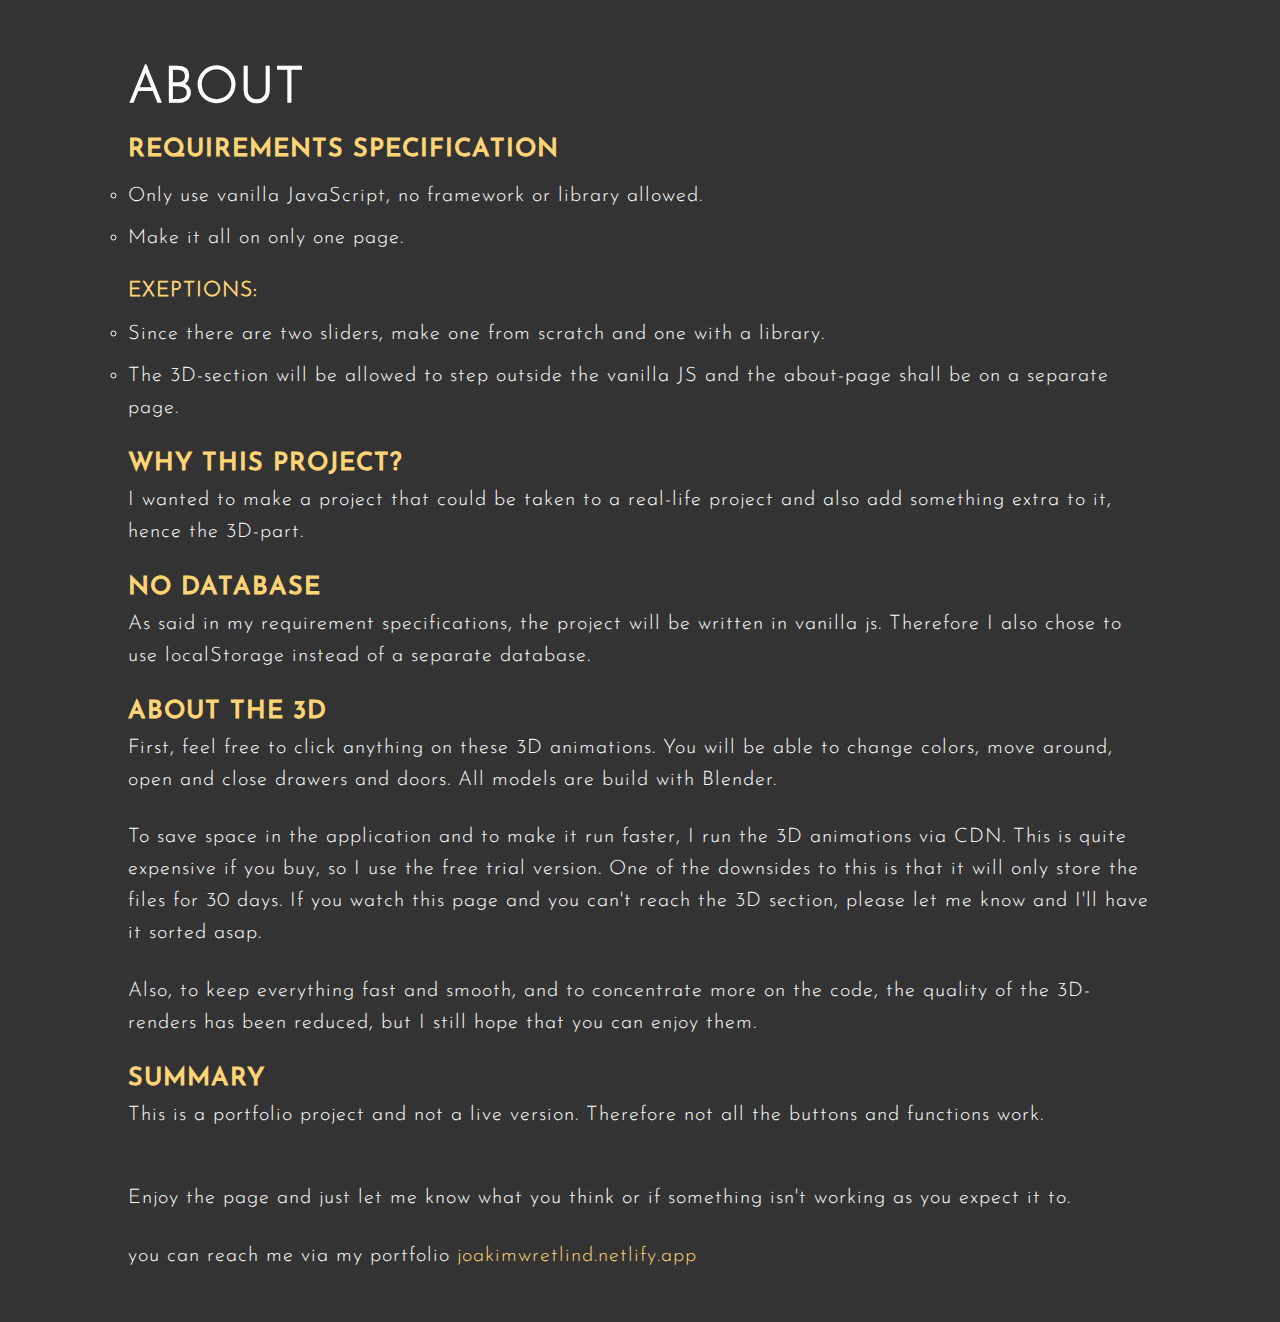
<file: about.html>
<!DOCTYPE html>
<html lang="en">
<head>
    <meta charset="UTF-8">
    <meta name="viewport" content="width=device-width, initial-scale=1.0">
    <meta name="description"
        content="Author: Joakim Wretlind, use: Personal portfolio content, content: An e-commerce web-page with some 3D content. Further information can be found in the about-section on the webpage.">
    <link rel="stylesheet" href="/css/main.css">
    <title>About</title>
</head>
<body>
    <div id="about">
        <h1>about</h1>
        <h2 class="about-header">requirements specification</h2>       
        <ul class="rs">
            <li>Only use vanilla JavaScript, no framework or library allowed.</li>
            <li>Make it all on only one page.</li>
            <h3 class="rs-h3">EXEPTIONS:</h3>
            <li>Since there are two sliders, make one from scratch and one with a library.</li>
            <li>The 3D-section will be allowed to step outside the vanilla JS and the about-page shall be on a separate page.</li>
        </ul>

        <h2 class="about-header">Why this project?</h2>
        <p class="about-p">I wanted to make a project that could be taken to a real-life project and also add something extra to it, hence the
        3D-part.</p>

        <h2 class="about-header">No Database</h2>
        <p class="about-p">As said in my requirement specifications, the project will be written in vanilla js. Therefore I also chose to use
        localStorage instead of a separate database.</p>

        <h2 class="about-header">About the 3D</h2>
        <p class="about-p">First, feel free to click anything on these 3D animations. You will be able to change colors, move around, open and
        close drawers and doors. All models are build with Blender.</p>
        <br>
        <p class="about-p">To save space in the application and to make it run faster, I run the 3D animations via CDN. This is quite
        expensive if you buy, so I use the free trial version. One of the downsides to this is that it will only store the files
        for 30 days. If you watch this page and you can't reach the 3D section, please let me know and I'll have it sorted asap.</p>
        <br>
        <p class="about-p">Also, to keep everything fast and smooth, and to concentrate more on the code, the quality of the 3D-renders has been
        reduced, but I still hope that you can enjoy them.</p>

        <h2 class="about-header">Summary</h2>
        <p class="about-p">This is a portfolio project and not a live version. Therefore not all the buttons and functions work.</p>
        <br>
        <br>
        <p class="about-p">Enjoy the page and just let me know what you think or if something isn't working as you expect it to.</p>
        <br>
        <p class="about-p">you can reach me via my portfolio <a class="about-a" href="https://joakimwretlind.netlify.app/">joakimwretlind.netlify.app</a></p>
    </div>
</body>
</html>
</file>
<file: css/main.css>
@font-face {
  font-family: "leroy";
  src: url(/font/FontleroyBrownNF.woff);
}

@font-face {
  font-family: "josefin-l";
  src: url(/font/JosefinSans-Light.woff);
}

@font-face {
  font-family: "josefin-m";
  src: url(/font/JosefinSans-Medium.woff);
}

@font-face {
  font-family: "josefin-r";
  src: url(/font/JosefinSans-Regular.woff);
}

@font-face {
  font-family: "josefin-sb";
  src: url(/font/JosefinSans-SemiBold.woff);
}

@font-face {
  font-family: "playfair-r";
  src: url(/font/PlayfairDisplay-Regular.woff);
}

@font-face {
  font-family: "voga";
  src: url(/font/Voga-Medium.woff);
}

*,
*::before,
*::after {
  margin: 0;
  padding: 0;
  -webkit-box-sizing: inherit;
          box-sizing: inherit;
}

html {
  font-size: 62.5%;
  scroll-behavior: smooth;
}

body {
  -webkit-box-sizing: border-box;
          box-sizing: border-box;
  font-family: "josefin-m";
  background: #333;
  scroll-behavior: smooth;
}

a,
p {
  line-height: 1.6;
  text-decoration: none;
  font-size: 1.3rem;
  color: #333;
}

ul,
li {
  list-style: none;
}

.h2-header {
  padding-top: 8rem;
  padding-bottom: 5rem;
  text-transform: uppercase;
  letter-spacing: 0.2rem;
  font-family: "josefin-m";
  text-align: center;
  font-size: clamp(1.3rem, 4.2vw, 2.5rem);
}

.button-model {
  padding: 1rem 3rem;
  text-transform: uppercase;
  letter-spacing: 0.1rem;
  font-size: 1rem;
  background: #f09d51;
  color: #000;
  border: 1px solid #f09d51;
  outline: none;
  -webkit-transition: all 0.3s linear;
  transition: all 0.3s linear;
  cursor: pointer;
}

.button-model:hover {
  background: transparent;
  color: #f09d51;
}

.threed-container {
  height: 100vh;
  width: 100%;
  display: -webkit-box;
  display: -ms-flexbox;
  display: flex;
  -webkit-box-pack: center;
      -ms-flex-pack: center;
          justify-content: center;
  -webkit-box-align: center;
      -ms-flex-align: center;
          align-items: center;
}

.threed-container iframe {
  width: 100%;
  height: 100%;
}

.grid-container {
  display: -ms-grid;
  display: grid;
  -ms-grid-rows: 70vh (min-content)[4];
      grid-template-rows: 70vh repeat(4, -webkit-min-content);
      grid-template-rows: 70vh repeat(4, min-content);
  -ms-grid-columns: [full-start] 1fr [center-start] ([col-start] minmax(0, 1fr) [col-end])[8] [center-end] minmax(0, 1fr) [full-end];
      grid-template-columns: [full-start] 1fr [center-start] repeat(8, [col-start] minmax(0, 1fr) [col-end]) [center-end] minmax(0, 1fr) [full-end];
}

@media only screen and (min-width: 700px) {
  .grid-container {
    -ms-grid-rows: 85vh (min-content)[4];
        grid-template-rows: 85vh repeat(4, -webkit-min-content);
        grid-template-rows: 85vh repeat(4, min-content);
  }
}

@media only screen and (min-width: 1200px) {
  .grid-container {
    -ms-grid-rows: 100vh (min-content)[4];
        grid-template-rows: 100vh repeat(4, -webkit-min-content);
        grid-template-rows: 100vh repeat(4, min-content);
  }
}

#about {
  background: #333;
  padding: 3rem;
  line-height: 1.6;
  color: #fff;
  font-size: 1.6rem;
  letter-spacing: 0.1rem;
  font-family: "josefin-l";
}

@media only screen and (min-width: 500px) {
  #about {
    padding: 5rem 10% 5rem 10%;
  }
}

#about li {
  list-style-type: circle;
}

.about-header {
  text-transform: uppercase;
  font-family: "josefin-m";
  font-size: clamp(1.5rem, 4.2vw, 2.5rem);
  color: #ffd477;
  margin-top: 2rem;
}

.about-a {
  color: #ffd477;
}

.about-p {
  color: #fff;
}

.about-a,
.about-p,
li {
  font-size: clamp(1.3rem, 3vw, 2rem);
}

h1 {
  font-size: 5rem;
  text-transform: uppercase;
  margin-bottom: -2rem;
}

.rs {
  margin-bottom: 2rem;
}

.rs li {
  margin-top: 1rem;
}

.rs-h3 {
  margin-top: 2rem;
  font-size: clamp(1.2rem, 3.8vw, 2.1rem);
  color: #ffd477;
}

.modal-container {
  position: fixed;
  z-index: 1;
  top: -7rem;
  height: 100%;
  width: 100%;
  overflow: auto;
  min-height: calc(100vh + 7rem);
  display: -webkit-box;
  display: -ms-flexbox;
  display: flex;
  -webkit-box-pack: center;
      -ms-flex-pack: center;
          justify-content: center;
  -webkit-box-align: center;
      -ms-flex-align: center;
          align-items: center;
  background: rgba(0, 0, 0, 0.7);
  display: none;
  z-index: 1000;
}

.modal-content {
  position: relative;
  height: 100%;
  width: 100%;
  max-height: 70rem;
  max-width: 40rem;
  margin: 1rem auto;
}

@media screen and (min-height: 740px) {
  .modal-content {
    margin: 8% auto 0;
  }
}

.account-container {
  position: relative;
  width: 100%;
  height: 100%;
  -webkit-perspective: 2000px;
          perspective: 2000px;
}

@media screen and (min-height: 700px) {
  .account-container {
    padding-top: 7rem;
  }
}

@media screen and (min-height: 800px) {
  .account-container {
    margin-top: 20rem;
  }
}

.flip-card {
  position: absolute;
  top: 0;
  width: 100%;
  height: 100%;
  -webkit-transition: -webkit-transform 0.75s;
  transition: -webkit-transform 0.75s;
  transition: transform 0.75s;
  transition: transform 0.75s, -webkit-transform 0.75s;
  -webkit-transform-style: preserve-3d;
          transform-style: preserve-3d;
}

.is-flipped {
  -webkit-transform: rotateY(180deg);
          transform: rotateY(180deg);
}

.sign-in,
.sign-up {
  width: 100%;
  height: 100%;
  position: absolute;
  top: 0;
  left: 0;
  overflow: hidden;
  -webkit-backface-visibility: hidden;
          backface-visibility: hidden;
  display: -webkit-box;
  display: -ms-flexbox;
  display: flex;
  -webkit-box-pack: center;
      -ms-flex-pack: center;
          justify-content: center;
  -webkit-box-align: center;
      -ms-flex-align: center;
          align-items: center;
  padding: 2rem;
}

.sign-in {
  -webkit-transform: rotateY(0deg);
          transform: rotateY(0deg);
  z-index: 2;
}

.sign-up {
  -webkit-transform: rotateY(180deg);
          transform: rotateY(180deg);
  z-index: 1;
}

.img-bg {
  position: absolute;
  top: 0;
  left: 0;
  width: 100%;
  height: 100%;
  background: rgba(0, 0, 0, 0.55);
}

.account-img {
  height: 100%;
  width: 100%;
  -o-object-fit: cover;
     object-fit: cover;
}

.account-figure {
  z-index: -1;
  background: rgba(0, 0, 0, 0.7);
}

.account-figure,
.img-bg {
  position: absolute;
  top: 0;
  left: 0;
  width: 100%;
  height: 100%;
  -webkit-filter: blur(0.8rem);
          filter: blur(0.8rem);
}

.account-form {
  margin-top: 10rem;
  height: 100%;
  width: 100%;
  background: rgba(0, 0, 0, 0.5);
  display: -webkit-box;
  display: -ms-flexbox;
  display: flex;
  -webkit-box-orient: vertical;
  -webkit-box-direction: normal;
      -ms-flex-direction: column;
          flex-direction: column;
  -webkit-box-pack: center;
      -ms-flex-pack: center;
          justify-content: center;
}

@media screen and (min-width: 400px) {
  .account-form {
    margin-top: 0;
    border: 0.3rem solid #fff;
  }
}

.close-account {
  position: absolute;
  top: 10rem;
  left: 4rem;
  color: #fff;
  font-size: 2rem;
  padding: 0.2rem;
  background: #f09d51;
  border-radius: 50%;
  border: 0.1rem solid #fff;
  cursor: pointer;
}

@media screen and (min-width: 400px) {
  .close-account {
    top: 4rem;
  }
}

.account-h1,
.signup-h1 {
  margin-top: 7rem;
  font-size: 2.5rem;
  text-transform: uppercase;
  letter-spacing: 0.1rem;
  text-align: center;
  color: #fff;
}

.signup-h1 {
  margin-bottom: 2rem;
}

.social-container {
  margin: 2rem auto;
  width: 100%;
  display: -webkit-box;
  display: -ms-flexbox;
  display: flex;
  -ms-flex-pack: distribute;
      justify-content: space-around;
  -webkit-box-align: center;
      -ms-flex-align: center;
          align-items: center;
}

@media screen and (min-width: 400px) {
  .social-container {
    width: 80%;
  }
}

.social-container .account-social {
  border: 1px solid #fff;
  border-radius: 50%;
  display: -webkit-inline-box;
  display: -ms-inline-flexbox;
  display: inline-flex;
  -webkit-box-pack: center;
      -ms-flex-pack: center;
          justify-content: center;
  -webkit-box-align: center;
      -ms-flex-align: center;
          align-items: center;
  font-size: 1.6rem;
  margin: 0 0.5rem;
  height: 4rem;
  width: 4rem;
  color: #fff;
}

.social-container .account-social:hover {
  border: 1px solid #f09d51;
  color: #f09d51;
}

.account-span,
.forgot-account {
  text-transform: capitalize;
  font-size: 1.4rem;
  letter-spacing: 0.1rem;
}

.account-span {
  color: #fff;
  margin: 0 auto 1rem;
}

.forgot-account {
  margin: 2rem auto 1rem;
  color: #f09d51;
}

.account-input {
  background-color: #eee;
  border: none;
  outline: none;
  margin: 0.8rem auto;
  padding: 1.2rem 1.5rem;
  width: 100%;
  text-transform: capitalize;
  letter-spacing: 0.1rem;
}

@media screen and (min-width: 400px) {
  .account-input {
    width: 80%;
  }
}

.account-button,
.close-welcome {
  margin: 0.8rem auto;
  padding: 0.9rem 1.4rem;
  width: 60%;
  text-transform: uppercase;
  letter-spacing: 0.1rem;
  border: none;
  outline: none;
  border-radius: 0.3rem;
  cursor: pointer;
}

.sign-in-button-in,
.sign-up-button-up,
.close-welcome {
  background: #f09d51;
}

.sign-in-button-in:hover,
.sign-up-button-up:hover,
.sign-up-button-in:hover,
.sign-in-button-up:hover,
.close-welcome:hover {
  background: #fff;
  color: #f09d51;
}

.sign-up-button-in,
.sign-in-button-up {
  background: #333;
  color: #fff;
  border: 0.1rem solid #fff;
}

.account-p,
.account-a,
.welcome-p {
  width: 80%;
  margin: 2rem auto 1rem;
  font-size: 1.4rem;
  letter-spacing: 0.1rem;
  text-align: center;
  line-height: 1.6;
}

.account-p,
.welcome-p {
  color: #fff;
}

.account-a {
  color: #f09d51;
}

.error {
  max-width: 80%;
  text-align: center;
  font-size: 1.2rem;
  letter-spacing: 0.1rem;
  font-family: "josefin-r";
  text-transform: uppercase;
  margin: 0.5rem auto;
  line-height: 1;
  color: #f00;
}

#welcome {
  display: none;
}

.welcome {
  display: none;
}

.welcome.enter {
  position: absolute;
  padding: 3rem;
  top: 0;
  height: 100%;
  width: 100%;
  display: -webkit-box;
  display: -ms-flexbox;
  display: flex;
  -webkit-box-pack: center;
      -ms-flex-pack: center;
          justify-content: center;
  -webkit-box-align: center;
      -ms-flex-align: center;
          align-items: center;
}

.hidden-welcome {
  border: 3px solid white;
  height: 100%;
  width: 100%;
  display: -webkit-box;
  display: -ms-flexbox;
  display: flex;
  -webkit-box-orient: vertical;
  -webkit-box-direction: normal;
      -ms-flex-direction: column;
          flex-direction: column;
  -webkit-box-pack: center;
      -ms-flex-pack: center;
          justify-content: center;
  -webkit-box-align: center;
      -ms-flex-align: center;
          align-items: center;
}

.welcome-h1 {
  text-transform: uppercase;
  color: #fff;
  letter-spacing: 0.1rem;
  text-align: center;
}

.cart-items {
  top: 1.6rem;
  left: 96%;
  background: #f09d51;
  border-radius: 0.1rem;
}

@media only screen and (min-width: 400px) {
  .cart-items {
    left: 98%;
  }
}

@media only screen and (min-width: 700px) {
  .cart-items {
    left: 95%;
  }
}

.cart-overlay {
  position: fixed;
  top: 0;
  right: 0;
  width: 100%;
  height: 100%;
  -webkit-transition: all 0.3s linear;
  transition: all 0.3s linear;
  background: rgba(94, 45, 0, 0.6);
  z-index: 3;
  margin-right: 100%;
}

.cart-overlay.open {
  margin: 0;
}

.cart {
  position: fixed;
  background: #ececec;
  top: 0;
  right: 0;
  width: 100%;
  height: 100%;
  padding: 1.5rem;
  overflow: scroll;
  z-index: 3;
  -webkit-transition: all 0.3s linear;
  transition: all 0.3s linear;
  -webkit-transform: translateX(100%);
          transform: translateX(100%);
}

@media only screen and (min-width: 700px) {
  .cart {
    width: 30vw;
    min-width: 45rem;
  }
}

.cart.open {
  -webkit-transform: translateX(0);
          transform: translateX(0);
}

.close-cart {
  position: absolute;
  margin-top: 7rem;
  font-size: 2rem;
  background: #f09d51;
  display: -webkit-box;
  display: -ms-flexbox;
  display: flex;
  -webkit-box-pack: center;
      -ms-flex-pack: center;
          justify-content: center;
  -webkit-box-align: center;
      -ms-flex-align: center;
          align-items: center;
  border-radius: 0.1rem;
  cursor: pointer;
}

@media only screen and (min-width: 1000px) {
  .close-cart {
    top: 8rem;
  }
}

.cart-h2 {
  text-transform: capitalize;
  text-align: center;
  font-size: 1.8rem;
  letter-spacing: 0.1rem;
  margin: 7rem 0 3rem;
}

@media only screen and (min-width: 1000px) {
  .cart-h2 {
    margin-top: 14rem;
  }
}

/** Cart-Item **/
.cart-item {
  display: -ms-grid;
  display: grid;
  -webkit-box-align: center;
      -ms-flex-align: center;
          align-items: center;
  -ms-grid-columns: auto 1fr auto;
      grid-template-columns: auto 1fr auto;
  grid-column-gap: 1.5rem;
  margin: 1.5rem 0;
}

.cart-item img {
  width: 10rem;
  height: 10rem;
}

@media only screen and (min-width: 600px) {
  .cart-item img {
    width: 15rem;
    height: 15rem;
  }
}

.cart-item h4 {
  font-size: 1.4rem;
  text-transform: capitalize;
  letter-spacing: 0.1rem;
}

@media only screen and (min-width: 600px) {
  .cart-item h4 {
    font-size: 1.6rem;
  }
}

.cart-item h5 {
  font-size: 1.2rem;
  margin: 0.5rem 0;
  letter-spacing: 0.1rem;
}

@media only screen and (min-width: 600px) {
  .cart-item h5 {
    font-size: 1.4rem;
  }
}

.item-amount {
  text-align: center;
}

p {
  font-size: 1.6rem;
}

.remove-item {
  font-size: 1.6rem;
  color: #f09d51;
  cursor: pointer;
}

@media only screen and (min-width: 600px) {
  .remove-item {
    font-size: 1.8rem;
  }
}

.fa-chevron-up,
.fa-chevron-down {
  font-size: 1.6rem;
  color: #f09d51;
  cursor: pointer;
}

@media only screen and (min-width: 600px) {
  .fa-chevron-up,
  .fa-chevron-down {
    font-size: 1.8rem;
  }
}

.cart-footer {
  margin-top: 2rem;
  letter-spacing: 0.1rem;
  text-align: center;
  display: -webkit-box;
  display: -ms-flexbox;
  display: flex;
  -webkit-box-orient: vertical;
  -webkit-box-direction: normal;
      -ms-flex-direction: column;
          flex-direction: column;
  -webkit-box-pack: center;
      -ms-flex-pack: center;
          justify-content: center;
  -webkit-box-align: center;
      -ms-flex-align: center;
          align-items: center;
}

.cart-footer h3 {
  font-size: 1.4rem;
  text-transform: capitalize;
  margin-bottom: 1rem;
}

@media only screen and (min-width: 600px) {
  .cart-footer h3 {
    font-size: 1.6rem;
  }
}

.clear-cart {
  background: #333;
  color: #fff;
}

.register {
  margin-top: 2rem;
  max-width: 14rem;
}

#categories {
  grid-column: full-start/ full-end;
  background: #fff;
  width: 100%;
  display: -webkit-box;
  display: -ms-flexbox;
  display: flex;
  -webkit-box-orient: vertical;
  -webkit-box-direction: normal;
      -ms-flex-direction: column;
          flex-direction: column;
  -webkit-box-align: center;
      -ms-flex-align: center;
          align-items: center;
  margin: 0 auto;
  padding-bottom: 7rem;
}

@media only screen and (min-width: 1200px) {
  #categories {
    padding-bottom: 10rem;
  }
}

.ul-categories {
  max-width: 100%;
  display: -webkit-box;
  display: -ms-flexbox;
  display: flex;
  -webkit-box-pack: center;
      -ms-flex-pack: center;
          justify-content: center;
  -ms-flex-wrap: wrap;
      flex-wrap: wrap;
}

.ul-categories .category-button {
  margin: 0 2rem 5rem;
}

.ul-categories .category-button .category-a {
  text-transform: uppercase;
  letter-spacing: 0.1rem;
  background: #fcf0df;
  padding: 1.2rem 2rem;
  border-radius: 2rem;
  color: #000;
  cursor: pointer;
  white-space: nowrap;
  -webkit-box-shadow: 0 0.1rem 0.2rem rgba(0, 0, 0, 0.3);
          box-shadow: 0 0.1rem 0.2rem rgba(0, 0, 0, 0.3);
}

.ul-categories .category-button .category-a:hover {
  background: #f09d51;
  color: #fff;
  -webkit-transition: all 0.3s linear;
  transition: all 0.3s linear;
  -webkit-box-shadow: none;
          box-shadow: none;
}

.category-item *,
.category-item *:before,
.category-item *:after {
  -webkit-transition: all 0.5s linear;
  transition: all 0.5s linear;
}

.cat-group {
  width: 100%;
  margin: 0 auto;
  display: -ms-grid;
  display: grid;
  -ms-grid-columns: (minmax(20rem, 1fr))[auto-fit];
      grid-template-columns: repeat(auto-fit, minmax(20rem, 1fr));
  grid-gap: 2rem;
}

@media only screen and (min-width: 1200px) {
  .cat-group {
    width: 70%;
    display: -ms-grid;
    display: grid;
    -ms-grid-columns: (minmax(34rem, 1fr))[auto-fit];
        grid-template-columns: repeat(auto-fit, minmax(34rem, 1fr));
    grid-gap: 4rem;
    margin-bottom: 2rem;
  }
}

.category-item-group {
  width: 100%;
  position: relative;
  display: -webkit-box;
  display: -ms-flexbox;
  display: flex;
  -webkit-box-pack: center;
      -ms-flex-pack: center;
          justify-content: center;
}

.category-item {
  position: relative;
  overflow: hidden;
  width: 100%;
  margin: 0 auto 2rem;
  color: #ffffff;
  text-align: center;
  font-size: 16px;
  background-color: #000000;
}

.category-item img {
  height: 65vw;
  min-height: 25rem;
  max-width: 100%;
  max-height: 110rem;
  -o-object-fit: cover;
     object-fit: cover;
  -webkit-backface-visibility: hidden;
          backface-visibility: hidden;
  vertical-align: top;
  opacity: 0.8;
  cursor: pointer;
}

.category-item .title {
  position: absolute;
  top: 70%;
  left: 25px;
  padding: 5px 10px 10px;
  font-family: "josefin-r";
}

.category-item .title:before,
.category-item .title:after {
  height: 2.5px;
  width: 650%;
  position: absolute;
  content: "";
  background-color: #fff;
}

.category-item .title:before {
  top: 0;
  left: 1rem;
  -webkit-transform: translateX(100%);
          transform: translateX(100%);
}

.category-item .title:after {
  bottom: 0;
  right: 1rem;
  -webkit-transform: translateX(-100%);
          transform: translateX(-100%);
}

.category-item .title div:before,
.category-item .title div:after {
  width: 2.5px;
  height: 1300%;
  position: absolute;
  content: "";
  background-color: #fff;
}

.category-item .title div:before {
  top: 1rem;
  right: 0;
  -webkit-transform: translateY(100%);
          transform: translateY(100%);
}

.category-item .title div:after {
  bottom: 1rem;
  left: 0;
  -webkit-transform: translateY(-100%);
          transform: translateY(-100%);
}

/* HOVER */
.category-item:hover img {
  zoom: 1;
  filter: alpha(opacity=35);
  opacity: 0.35;
}

figure.category-item:hover .title:before,
figure.category-item:hover .title:after,
figure.category-item:hover .title div:before,
figure.category-item:hover .title div:after {
  -webkit-transform: translate(0, 0);
          transform: translate(0, 0);
}

/* HEADERS */
.category-item h2,
.category-item h4 {
  margin: 0;
  text-transform: uppercase;
  cursor: pointer;
}

.category-item h2 {
  font-weight: 400;
}

.category-item h4 {
  display: block;
  font-weight: 700;
  background-color: #ffffff;
  padding: 0.5rem 1rem;
  color: #000000;
}

/* FIGCAPTION */
.category-item figcaption {
  position: absolute;
  bottom: 31%;
  left: 2.8rem;
  text-align: left;
  opacity: 0;
  padding: 0.5rem 6rem 0.5rem 1rem;
  font-size: 0.8em;
  font-weight: 500;
  letter-spacing: 0.15rem;
}

.category-item figcaption p {
  margin: 0;
  color: #fff;
}

.category-item figcaption a {
  position: absolute;
  top: 0;
  bottom: 0;
  left: 0;
  right: 0;
}

.category-item:hover .title:before,
.category-item:hover .title:after {
  -webkit-transition-delay: 0.15s;
          transition-delay: 0.15s;
}

.category-item:hover figcaption {
  opacity: 1;
  -webkit-transition-delay: 0.2s;
          transition-delay: 0.2s;
}

.row2 {
  margin-top: 2rem;
}

.row2 img {
  height: 45vw;
  max-height: 90rem;
  width: 100%;
  -o-object-fit: cover;
     object-fit: cover;
}

#contact {
  grid-column: full-start/ full-end;
  background: #ececec;
  display: -ms-grid;
  display: grid;
  -ms-grid-columns: (minmax(15rem, 100%))[auto-fit];
      grid-template-columns: repeat(auto-fit, minmax(15rem, 100%));
}

@media only screen and (min-width: 600px) {
  #contact {
    width: 100%;
    display: -webkit-box;
    display: -ms-flexbox;
    display: flex;
    -webkit-box-pack: center;
        -ms-flex-pack: center;
            justify-content: center;
  }
}

.contact {
  margin: 2rem auto;
  width: calc(100% - 6rem);
}

@media only screen and (min-width: 670px) {
  .contact {
    display: -webkit-box;
    display: -ms-flexbox;
    display: flex;
    -webkit-box-pack: justify;
        -ms-flex-pack: justify;
            justify-content: space-between;
  }
}

@media only screen and (min-width: 1200px) {
  .contact {
    margin: 4rem auto;
    width: 70%;
  }
}

@media only screen and (min-width: 1400px) {
  .contact {
    width: 50%;
  }
}

@media only screen and (min-width: 2000px) {
  .contact {
    margin: 6rem auto;
    width: 30%;
  }
}

.contact-left {
  max-width: 40rem;
  margin: 0 auto;
}

@media only screen and (min-width: 670px) {
  .contact-left {
    max-width: 40rem;
    margin-left: 0;
  }
}

.contact-left .contact-list {
  display: -ms-grid;
  display: grid;
  -ms-grid-columns: (minmax(18rem, 1fr))[auto-fit];
      grid-template-columns: repeat(auto-fit, minmax(18rem, 1fr));
  white-space: nowrap;
  text-align: center;
  max-width: 40rem;
}

@media only screen and (min-width: 700px) {
  .contact-left .contact-list {
    max-width: 40rem;
  }
}

.contact-left .contact-list .contact-a {
  text-transform: uppercase;
  font-size: 1.2rem;
  letter-spacing: 0.1rem;
  width: 50%;
  cursor: pointer;
}

@media only screen and (min-width: 600px) {
  .contact-left .contact-list .contact-a {
    font-size: 1.4rem;
    display: -ms-grid;
    display: grid;
    -ms-grid-columns: (1fr)[2];
        grid-template-columns: repeat(2, 1fr);
    grid-column-gap: 3em;
    white-space: nowrap;
    text-align: left;
  }
}

.contact-left .contact-list .contact-a:hover {
  color: #df0000;
}

.contact-left .contact-mail {
  padding-top: 1.5rem;
  max-width: 40rem;
}

@media only screen and (min-width: 670px) {
  .contact-left .contact-mail {
    max-width: 35rem;
  }
}

.contact-left .contact-mail .contact-p {
  text-transform: uppercase;
  font-size: 1.1rem;
}

.contact-left .contact-mail .contact-form {
  display: -webkit-box;
  display: -ms-flexbox;
  display: flex;
  margin: 0.3rem 0 0;
}

.contact-left .contact-mail .contact-form__input {
  width: 14rem;
  -webkit-box-flex: 1;
      -ms-flex-positive: 1;
          flex-grow: 1;
  border: 0;
  outline: none;
  border-bottom: 0.1rem solid #969696;
  padding: 0.5rem 0.8rem;
}

.contact-left .contact-mail .contact-form ::-webkit-input-placeholder {
  color: #c0c0c0;
  letter-spacing: 0.1rem;
  font-size: 1.3rem;
  font-family: "josefin-l";
  text-transform: capitalize;
}

.contact-left .contact-mail .contact-form :-ms-input-placeholder {
  color: #c0c0c0;
  letter-spacing: 0.1rem;
  font-size: 1.3rem;
  font-family: "josefin-l";
  text-transform: capitalize;
}

.contact-left .contact-mail .contact-form ::-ms-input-placeholder {
  color: #c0c0c0;
  letter-spacing: 0.1rem;
  font-size: 1.3rem;
  font-family: "josefin-l";
  text-transform: capitalize;
}

.contact-left .contact-mail .contact-form ::placeholder {
  color: #c0c0c0;
  letter-spacing: 0.1rem;
  font-size: 1.3rem;
  font-family: "josefin-l";
  text-transform: capitalize;
}

.contact-left .contact-mail .contact-form__submit {
  text-transform: uppercase;
  background: #333;
  color: #fff;
  font-size: 1.3rem;
  border: 0;
  outline: none;
  padding: 0.7rem 0.5rem;
  letter-spacing: 0.1rem;
  cursor: pointer;
}

.contact-left .contact-mail .contact-form__submit:hover {
  background: #f09d51;
}

.contact-left .contact-mail .contact-form__submit:focus {
  color: #333;
  background: #fcf0df;
}

.contact-right {
  padding-top: 2rem;
  text-align: center;
  max-width: 30rem;
  margin: 0 auto;
}

@media only screen and (min-width: 670px) {
  .contact-right {
    padding-top: 0;
    text-align: left;
    margin: 0;
  }
}

.contact-right .contact-social {
  max-width: 20rem;
  margin: auto;
  -ms-grid-row: 2;
  grid-row: 2;
  display: -webkit-box;
  display: -ms-flexbox;
  display: flex;
  -webkit-box-pack: justify;
      -ms-flex-pack: justify;
          justify-content: space-between;
  -webkit-box-align: center;
      -ms-flex-align: center;
          align-items: center;
}

@media only screen and (min-width: 670px) {
  .contact-right .contact-social {
    margin-left: 0;
  }
}

.contact-right .contact-social .contact-icons {
  font-size: 2rem;
  color: #333;
  cursor: pointer;
}

.contact-right .contact-adress {
  white-space: nowrap;
  margin-top: 2em;
  text-transform: uppercase;
  font-size: 1.4rem;
}

.contact-right .contact-copyright {
  padding: 1em 0;
  font-size: 1.2rem;
  white-space: nowrap;
}

header {
  position: fixed;
  height: 7.1rem;
  width: 100%;
  background: #fff;
  z-index: 1000;
}

.wrapper {
  height: 100%;
  display: -ms-grid;
  display: grid;
  -ms-grid-columns: 1fr 2fr;
      grid-template-columns: 1fr 2fr;
  -ms-grid-rows: (7rem)[2];
      grid-template-rows: repeat(2, 7rem);
      grid-template-areas: "toggle icon icon" "menu menu menu";
}

@media only screen and (min-width: 700px) {
  .wrapper {
    background: #fff;
    display: -webkit-box;
    display: -ms-flexbox;
    display: flex;
  }
}

/**** MENU-TOGGLE ****/
.menu-toggle {
  -ms-grid-row: 1;
  -ms-grid-column: 1;
  grid-area: toggle;
  position: relative;
  margin: 2rem 0 0 3rem;
  cursor: pointer;
  -webkit-transform: rotate(0deg);
          transform: rotate(0deg);
  -webkit-transition: 0.5s;
  transition: 0.5s;
}

.menu-toggle .line {
  position: absolute;
  display: block;
  height: 0.2rem;
  width: 3rem;
  background: #333;
  opacity: 1;
  -webkit-transform: rotate(0deg);
          transform: rotate(0deg);
  -webkit-transition: 0.35s ease-in-out;
  transition: 0.35s ease-in-out;
}

@media only screen and (min-width: 700px) {
  .menu-toggle {
    display: none;
  }
}

.menu-toggle .line:nth-child(1) {
  top: 0rem;
}

.menu-toggle .line:nth-child(2) {
  top: 1rem;
}

.menu-toggle .line:nth-child(3) {
  top: 2rem;
}

.menu-toggle.open .line:nth-child(1) {
  top: 1rem;
  -webkit-transform: rotate(45deg);
          transform: rotate(45deg);
}

.menu-toggle.open .line:nth-child(2) {
  opacity: 0;
  bottom: 0;
}

.menu-toggle.open .line:nth-child(3) {
  top: 1rem;
  -webkit-transform: rotate(-45deg);
          transform: rotate(-45deg);
}

/**** LOGOS ****/
.logo-span {
  font-family: "leroy";
  font-size: 4.2rem;
  padding-top: 3.8%;
  color: #df0000;
}

.logo-small {
  color: #fff;
  display: none;
}

@media only screen and (min-width: 1000px) {
  .logo-small {
    grid-area: logo;
    display: block;
    font-size: 3rem;
    margin: 0 3rem;
    padding-top: 1.5rem;
    text-transform: uppercase;
    width: 5rem;
  }
}

@media only screen and (min-width: 1200px) {
  .logo-small {
    margin-left: 15%;
  }
}

.logo-full {
  display: none;
}

@media only screen and (min-width: 1000px) {
  .logo-full {
    grid-area: full;
    display: block;
    font-size: 3.5rem;
    margin-left: 2rem;
    padding-top: 1.5rem;
    font-family: "voga";
    text-transform: uppercase;
    text-align: center;
    letter-spacing: 0.5rem;
    padding-top: 2.5rem;
  }
}

/**** ICONS ****/
.main-icons {
  position: relative;
  -ms-grid-row: 1;
  -ms-grid-column: 2;
  -ms-grid-column-span: 2;
  grid-area: icon;
  display: -webkit-box;
  display: -ms-flexbox;
  display: flex;
  -webkit-box-pack: justify;
      -ms-flex-pack: justify;
          justify-content: space-between;
  -webkit-box-align: center;
      -ms-flex-align: center;
          align-items: center;
  margin-right: 2rem;
  font-size: 2rem;
  cursor: pointer;
}

.main-icons ion-icon:hover {
  color: #f09d51;
}

@media only screen and (min-width: 700px) {
  .main-icons {
    margin: 0 3rem;
    font-size: 1.8rem;
    width: 17%;
    max-width: 20rem;
  }
}

@media only screen and (min-width: 1200px) {
  .main-icons {
    margin-right: 15%;
  }
}

/**** MAIN MENU ****/
.main-menu {
  position: relative;
  -ms-grid-row: 2;
  -ms-grid-column: 1;
  -ms-grid-column-span: 3;
  grid-area: menu;
  background: #333;
  height: 100vh;
  padding: 2rem;
  margin-top: -301%;
  -webkit-transition: all 0.5s linear;
  transition: all 0.5s linear;
}

.main-menu li {
  padding: 1rem 0;
}

.main-menu li a {
  font-size: 2rem;
  letter-spacing: 0.1rem;
  text-transform: uppercase;
  color: #fff;
}

.main-menu li a.active {
  color: #ffd477;
}

.main-menu li a:hover {
  color: #f09d51;
}

.main-menu .dropdown {
  margin: 1rem 2rem;
  padding: 0 2rem;
  border-left: 0.3rem solid #fff;
}

@media only screen and (min-width: 700px) {
  .main-menu {
    position: relative;
    margin: 0 auto 0 3rem;
    width: 65%;
    min-width: 45rem;
    height: 7rem;
    background: transparent;
    -ms-grid-row: 2;
    -ms-grid-column: 1;
    -ms-grid-column-span: 3;
    grid-area: menu;
    display: -webkit-box;
    display: -ms-flexbox;
    display: flex;
    -webkit-box-pack: justify;
        -ms-flex-pack: justify;
            justify-content: space-between;
    -webkit-box-align: center;
        -ms-flex-align: center;
            align-items: center;
  }
  .main-menu li a {
    font-size: 1.2rem;
    color: #000;
  }
  .main-menu li a.active,
  .main-menu li a.active:hover {
    color: #df0000;
  }
  .main-menu li a:hover {
    color: #f09d51;
  }
  .main-menu .dropdown {
    position: absolute;
    margin: 0;
    top: 5rem;
    padding: 1rem 0;
    border: 0;
    display: none;
  }
}

@media only screen and (min-width: 700px) and (min-width: 700px) {
  .main-menu .dropdown {
    background: #fff;
    margin-left: -3rem;
    padding-left: 3rem;
    width: 14rem;
  }
}

@media only screen and (min-width: 700px) {
  .main-menu li:hover > .dropdown {
    display: block;
  }
  .main-menu li:hover > .dropdown li {
    width: 17rem;
    float: none;
    display: list-item;
    position: relative;
  }
  .main-menu li:hover > .dropdown li a {
    padding-top: 3rem;
    cursor: pointer;
  }
}

@media only screen and (min-width: 1000px) {
  .main-menu {
    margin: 0 auto;
    max-width: 65rem;
  }
}

.main-menu.open {
  -webkit-transition: all 0.5s linear;
  transition: all 0.5s linear;
  margin-top: 0;
}

/**** COUNTERS ****/
.wish-items,
.cart-items {
  position: absolute;
  top: 1.5rem;
  font-size: 1.4rem;
  font-family: "josefin-l";
  color: #fff;
  padding: 0.4rem 0.5rem 0.1rem 0.5rem;
}

#hero {
  grid-column: full-start/ full-end;
  background-color: #fcf0df;
  margin-top: 0rem;
  padding: 6.5rem 0;
  display: -webkit-box;
  display: -ms-flexbox;
  display: flex;
  -webkit-box-pack: center;
      -ms-flex-pack: center;
          justify-content: center;
  -webkit-box-align: center;
      -ms-flex-align: center;
          align-items: center;
  z-index: -100;
}

.hero-wrapper {
  position: absolute;
  width: 100%;
  height: 40%;
  margin-top: 6rem;
  display: -webkit-box;
  display: -ms-flexbox;
  display: flex;
  -webkit-box-pack: center;
      -ms-flex-pack: center;
          justify-content: center;
  -webkit-box-align: center;
      -ms-flex-align: center;
          align-items: center;
  background: rgba(0, 0, 0, 0.45);
  overflow: hidden;
}

@media only screen and (min-width: 700px) {
  .hero-wrapper {
    height: 50%;
  }
}

@media only screen and (min-width: 1000px) {
  .hero-wrapper {
    margin-top: 14rem;
    width: 70%;
    height: 30vw;
  }
}

@media only screen and (min-width: 1600px) {
  .hero-wrapper {
    width: 70%;
    height: 30vw;
  }
}

.hero-wrapper video {
  position: absolute;
  -o-object-fit: contain;
     object-fit: contain;
  -webkit-transform: scale(0.4);
          transform: scale(0.4);
  -webkit-transition: all 1.2s linear;
  transition: all 1.2s linear;
  z-index: -1;
}

@media only screen and (min-width: 700px) {
  .hero-wrapper video {
    -webkit-transform: scale(0.7);
            transform: scale(0.7);
  }
}

@media only screen and (min-width: 1000px) {
  .hero-wrapper video {
    -webkit-transform: scale(1);
            transform: scale(1);
  }
}

@media only screen and (min-width: 1200px) {
  .hero-wrapper video {
    -webkit-transform: scale(1);
            transform: scale(1);
  }
}

.video1 {
  opacity: 1;
}

.video2 {
  opacity: 0;
}

.video3 {
  opacity: 0;
}

/** OVERLAY **/
.text {
  text-align: center;
  font-size: clamp(1.4rem, 3vw, 4rem);
  color: #fff;
  z-index: 1;
  font-family: "voga";
  margin: 0 3rem;
}

.text__title {
  letter-spacing: clamp(0.32rem, 1vw, 1rem);
}

.text__paragraph {
  letter-spacing: clamp(0.2rem, 0.8vw, 0.3rem);
  text-transform: capitalize;
  padding-top: 1%;
  font-family: "josefin-l";
  font-size: clamp(1.3rem, 2.8vw, 3.4rem);
  color: #fff;
}

@media only screen and (min-width: 700px) {
  .text__paragraph {
    font-family: "josefin-r";
  }
}

.span-title {
  font-family: "leroy";
  font-size: clamp(3.6rem, 7.5vw, 9rem);
  color: #df0000;
}

#hidden {
  grid-column: full-start/ full-end;
  background: #dfd9d2;
}

.hidden {
  position: relative;
  display: none;
  width: 100%;
}

@media only screen and (min-width: 700px) {
  .hidden {
    width: 70%;
    margin: 0 auto;
    padding: 8rem 0 8rem;
  }
}

.hidden.isOpen {
  display: -ms-grid;
  display: grid;
  -ms-grid-columns: auto;
      grid-template-columns: auto;
}

.close-hidden {
  top: 2rem;
  position: absolute;
  background: #f09d51;
  cursor: pointer;
}

@media only screen and (min-width: 700px) {
  .close-hidden {
    font-size: 2.5rem;
  }
}

.productsHeader {
  margin-top: -5rem;
}

.hidden-products {
  width: 100%;
  margin: 0 auto;
  display: -ms-grid;
  display: grid;
  -ms-grid-columns: (minmax(260px, 1fr))[auto-fit];
      grid-template-columns: repeat(auto-fit, minmax(260px, 1fr));
  grid-column-gap: 1.5rem;
  grid-row-gap: 2rem;
}

.product {
  -webkit-box-shadow: 0.1rem 0.2rem 0.4rem rgba(0, 0, 0, 0.3);
          box-shadow: 0.1rem 0.2rem 0.4rem rgba(0, 0, 0, 0.3);
  -webkit-transition: all 0.2s linear;
  transition: all 0.2s linear;
}

.product:hover {
  -webkit-transition: all 0.2s linear;
  transition: all 0.2s linear;
  -webkit-box-shadow: none;
          box-shadow: none;
}

.product:hover .product-info {
  color: #000;
  background: #f0c094;
}

.product:hover .product-price {
  color: #333;
}

.img-container {
  position: relative;
  overflow: hidden;
}

.bag-btn:hover,
.wish-btn:hover {
  color: #fff;
}

.fa-shopping-cart,
.wish-icon {
  margin-right: 0.5rem;
}

.img-container:hover .bag-btn,
.img-container:hover .wish-btn {
  -webkit-transform: translateX(0);
          transform: translateX(0);
}

.product-img {
  display: block;
  width: 100%;
  min-height: 12rem;
  -webkit-transition: all 0.3s linear;
  transition: all 0.3s linear;
}

.bag-btn,
.wish-btn {
  position: absolute;
  right: 0;
  background: #f09d51;
  border: none;
  text-transform: uppercase;
  padding: 0.5rem 0.75rem;
  letter-spacing: 0.1rem;
  font-weight: bold;
  outline: none;
  border: none;
  -webkit-transform: translateX(101%);
          transform: translateX(101%);
  cursor: pointer;
}

.bag-btn {
  top: 70%;
  -webkit-transition: all 0.3s linear;
  transition: all 0.3s linear;
}

.wish-btn {
  top: 50%;
  -webkit-transition: all 0.5s linear;
  transition: all 0.5s linear;
}

.product-info {
  background: #333;
  color: #fff;
  width: 100%;
  position: relative;
  overflow: hidden;
  letter-spacing: 0.1rem;
  font-family: "josefin-r";
  display: -ms-grid;
  display: grid;
  -ms-grid-columns: (1fr)[2];
      grid-template-columns: repeat(2, 1fr);
  padding: 1rem;
      grid-template-areas: "title price" "color color";
}

.product-h3 {
  font-size: 1.6rem;
  text-transform: capitalize;
}

.product-price {
  font-size: 1.6rem;
  text-align: right;
  color: #f09d51;
}

.product-color {
  font-family: "josefin-l";
  width: 200%;
  margin-top: 1rem;
  font-size: 1.4rem;
  text-transform: capitalize;
}

#inspiration {
  grid-column: full-start/ full-end;
  background: #fff;
}

.swiper-container {
  width: 100%;
  height: 45rem;
  margin: 0 auto 8rem;
  padding: 3rem;
}

@media only screen and (min-width: 1200px) {
  .swiper-container {
    width: 70%;
    height: 55rem;
    margin: 0 auto 5rem;
  }
}

.swiper-slide {
  max-width: 30rem;
  width: 100%;
  max-height: 50rem;
  height: 100%;
  -webkit-box-shadow: 0 0.4rem 0.6rem rgba(0, 0, 0, 0.3);
          box-shadow: 0 0.4rem 0.6rem rgba(0, 0, 0, 0.3);
  display: -webkit-box;
  display: -ms-flexbox;
  display: flex;
  -webkit-box-pack: center;
      -ms-flex-pack: center;
          justify-content: center;
  text-align: center;
  font-size: 18px;
}

.swiper-slide .swiper-img {
  position: absolute;
  top: -2px;
  left: -1px;
  width: calc(100% + 1px);
  height: 70%;
  -o-object-fit: cover;
     object-fit: cover;
}

.swiper-slide:hover {
  -webkit-box-shadow: 0 0 0.1rem rgba(0, 0, 0, 0.3);
          box-shadow: 0 0 0.1rem rgba(0, 0, 0, 0.3);
  -webkit-transform: translateY(0.1rem);
          transform: translateY(0.1rem);
}

.swiper-slide:hover .card-background {
  background-color: #fcf0df;
}

.swiper-button-prev,
.swiper-button-next {
  position: absolute;
  width: 4rem;
  height: 5rem;
  color: #eee;
  background-color: #222;
}

.swiper-button-next {
  right: 0;
}

.swiper-button-prev {
  left: 0;
}

.swiper-h2 {
  text-transform: capitalize;
  font-size: 1.5rem;
  letter-spacing: 0.1rem;
  font-family: "playfair-r";
  position: absolute;
  top: 73%;
  color: #333;
}

.swiper-h3 {
  text-transform: capitalize;
  font-size: 1.8rem;
  letter-spacing: 0.1rem;
  font-family: "playfair-r";
  position: absolute;
  top: 81%;
  padding: 0 2em;
  color: #c0c0c0;
}

#scrollToTop {
  position: fixed;
  width: 4rem;
  height: 4rem;
  background: #333;
  display: -webkit-box;
  display: -ms-flexbox;
  display: flex;
  -webkit-box-pack: center;
      -ms-flex-pack: center;
          justify-content: center;
  -webkit-box-align: center;
      -ms-flex-align: center;
          align-items: center;
  right: 0;
  bottom: -100%;
  cursor: pointer;
  visibility: hidden;
  opacity: 0;
  -webkit-transition: 0.35s;
  transition: 0.35s;
  z-index: 10000;
}

#toTopBtn {
  height: 2rem;
  width: 2rem;
}

/* BACK TOP TOP WHEN SCROLLED */
#scrollToTop.scrolled {
  bottom: 10%;
  display: -webkit-box;
  display: -ms-flexbox;
  display: flex;
  visibility: visible;
  opacity: 1;
  z-index: 100;
}

#scrollToTop.scrolled:hover {
  background: #f09d51;
  -webkit-transition: 0.35s linear;
  transition: 0.35s linear;
}

.searchbar {
  position: fixed;
  margin-top: -14rem;
  width: 100%;
  height: 4rem;
  display: -webkit-box;
  display: -ms-flexbox;
  display: flex;
  -webkit-box-pack: end;
      -ms-flex-pack: end;
          justify-content: flex-end;
  z-index: 20;
  -webkit-transition: 0.35s ease-in-out;
  transition: 0.35s ease-in-out;
}

.searchbar.active {
  margin-top: 7rem;
  -webkit-transition: 0.35s ease-in-out;
  transition: 0.35s ease-in-out;
}

@media only screen and (min-width: 1000px) {
  .searchbar.active {
    margin-top: 14rem;
  }
}

.search-input {
  height: 4rem;
  width: calc(100% - 4rem);
  max-width: 40rem;
  display: -webkit-box;
  display: -ms-flexbox;
  display: flex;
  background-color: #ececec;
  outline: none;
  border: none;
  font-size: 1.8rem;
  color: #333;
  padding: 0 1rem;
}

@media only screen and (min-width: 1000px) {
  .search-input {
    max-width: 50rem;
  }
}

.search-icon {
  background-color: #f09d51;
  height: 4rem;
  width: 4rem;
  font-size: 2.1rem;
  line-height: 4rem;
  text-align: center;
  border: none;
  outline: none;
  cursor: pointer;
}

@media only screen and (min-width: 1000px) {
  .search-icon {
    margin-right: calc(15% - 0rem);
  }
}

#threeD {
  grid-column: full-start/ full-end;
  background: #ececec;
  width: 100%;
  margin: 0 auto;
  padding-bottom: 7rem;
}

@media only screen and (min-width: 1200px) {
  #threeD {
    padding-bottom: 10rem;
  }
}

.carousel {
  position: relative;
  width: 100%;
  height: 43rem;
  margin: 1rem auto 8rem;
}

@media only screen and (min-width: 1200px) {
  .carousel {
    width: 70%;
  }
}

.carousel-inner {
  background: #fff;
  position: relative;
  overflow: hidden;
  height: 100%;
  display: -webkit-box;
  display: -ms-flexbox;
  display: flex;
  -webkit-box-pack: center;
      -ms-flex-pack: center;
          justify-content: center;
}

.next-btn,
.prev-btn {
  position: absolute;
  background: #333;
  color: #fff;
  display: -webkit-box;
  display: -ms-flexbox;
  display: flex;
  -webkit-box-pack: center;
      -ms-flex-pack: center;
          justify-content: center;
  -webkit-box-align: center;
      -ms-flex-align: center;
          align-items: center;
  padding: 1rem;
  top: 105%;
  margin-top: 3rem;
  font-size: 3rem;
  -webkit-box-shadow: 0 0.4rem 0.8rem rgba(0, 0, 0, 0.6);
          box-shadow: 0 0.4rem 0.8rem rgba(0, 0, 0, 0.6);
  z-index: 100;
  cursor: pointer;
  -webkit-transition: 0.35s;
  transition: 0.35s;
  z-index: 2;
}

.next-btn:hover,
.prev-btn:hover {
  background: #f09d51;
}

.next-btn:active,
.prev-btn:active {
  background: #f09d51;
  -webkit-box-shadow: none;
          box-shadow: none;
}

.prev-btn {
  left: 25%;
}

@media only screen and (min-width: 1200px) {
  .prev-btn {
    left: 32%;
  }
}

.next-btn {
  right: 25%;
}

@media only screen and (min-width: 1200px) {
  .next-btn {
    right: 32%;
  }
}

.slide {
  position: relative;
  max-width: 25rem;
  margin: 2.5rem;
  margin-left: 50%;
  display: -webkit-box;
  display: -ms-flexbox;
  display: flex;
  -webkit-box-orient: vertical;
  -webkit-box-direction: normal;
      -ms-flex-direction: column;
          flex-direction: column;
  -webkit-box-pack: justify;
      -ms-flex-pack: justify;
          justify-content: space-between;
  -webkit-box-align: center;
      -ms-flex-align: center;
          align-items: center;
  -webkit-transform: translateX(-50%);
          transform: translateX(-50%);
  width: 100%;
  height: 90%;
  max-height: 38rem;
  border-radius: 1.5rem;
  -webkit-box-shadow: 0 0.4rem 0.6rem rgba(0, 0, 0, 0.3);
          box-shadow: 0 0.4rem 0.6rem rgba(0, 0, 0, 0.3);
  background: -webkit-gradient(linear, left top, right bottom, from(#ebebeb), to(white));
  background: linear-gradient(to bottom right, #ebebeb, white);
  -webkit-transition: 0.35s cubic-bezier(0.47, 0.13, 0.15, 0.89);
  transition: 0.35s cubic-bezier(0.47, 0.13, 0.15, 0.89);
}

@media only screen and (min-width: 600px) {
  .slide {
    margin-left: -50%;
    -webkit-transform: translateX(50%);
            transform: translateX(50%);
    max-width: 22rem;
  }
}

@media only screen and (min-width: 900px) {
  .slide {
    margin-left: 5%;
    -webkit-transform: translateX(0%);
            transform: translateX(0%);
    max-width: 25rem;
  }
}

.slide:hover {
  -webkit-box-shadow: none;
          box-shadow: none;
}

.slide:hover .card__background {
  background-color: #fcf0df;
  -webkit-box-shadow: none;
          box-shadow: none;
  -webkit-transition: 0.35s cubic-bezier(0.47, 0.13, 0.15, 0.89);
  transition: 0.35s cubic-bezier(0.47, 0.13, 0.15, 0.89);
}

.slide:hover .card__h2 {
  color: #333;
  font-family: "josefin-r";
}

.slide:hover .card__img {
  width: 120%;
  -webkit-transition: 0.35s cubic-bezier(0.47, 0.13, 0.15, 0.89);
  transition: 0.35s cubic-bezier(0.47, 0.13, 0.15, 0.89);
}

.card__background {
  width: 100.2%;
  height: 35%;
  background-color: #34323d;
  background-image: url("data:image/svg+xml,%3Csvg xmlns='http://www.w3.org/2000/svg' width='300' height='250' viewBox='0 0 1080 900'%3E%3Cg fill-opacity='.1'%3E%3Cpolygon fill='%23444' points='90 150 0 300 180 300'/%3E%3Cpolygon points='90 150 180 0 0 0'/%3E%3Cpolygon fill='%23AAA' points='270 150 360 0 180 0'/%3E%3Cpolygon fill='%23DDD' points='450 150 360 300 540 300'/%3E%3Cpolygon fill='%23999' points='450 150 540 0 360 0'/%3E%3Cpolygon points='630 150 540 300 720 300'/%3E%3Cpolygon fill='%23DDD' points='630 150 720 0 540 0'/%3E%3Cpolygon fill='%23444' points='810 150 720 300 900 300'/%3E%3Cpolygon fill='%23FFF' points='810 150 900 0 720 0'/%3E%3Cpolygon fill='%23DDD' points='990 150 900 300 1080 300'/%3E%3Cpolygon fill='%23444' points='990 150 1080 0 900 0'/%3E%3Cpolygon fill='%23DDD' points='90 450 0 600 180 600'/%3E%3Cpolygon points='90 450 180 300 0 300'/%3E%3Cpolygon fill='%23666' points='270 450 180 600 360 600'/%3E%3Cpolygon fill='%23AAA' points='270 450 360 300 180 300'/%3E%3Cpolygon fill='%23DDD' points='450 450 360 600 540 600'/%3E%3Cpolygon fill='%23999' points='450 450 540 300 360 300'/%3E%3Cpolygon fill='%23999' points='630 450 540 600 720 600'/%3E%3Cpolygon fill='%23FFF' points='630 450 720 300 540 300'/%3E%3Cpolygon points='810 450 720 600 900 600'/%3E%3Cpolygon fill='%23DDD' points='810 450 900 300 720 300'/%3E%3Cpolygon fill='%23AAA' points='990 450 900 600 1080 600'/%3E%3Cpolygon fill='%23444' points='990 450 1080 300 900 300'/%3E%3Cpolygon fill='%23222' points='90 750 0 900 180 900'/%3E%3Cpolygon points='270 750 180 900 360 900'/%3E%3Cpolygon fill='%23DDD' points='270 750 360 600 180 600'/%3E%3Cpolygon points='450 750 540 600 360 600'/%3E%3Cpolygon points='630 750 540 900 720 900'/%3E%3Cpolygon fill='%23444' points='630 750 720 600 540 600'/%3E%3Cpolygon fill='%23AAA' points='810 750 720 900 900 900'/%3E%3Cpolygon fill='%23666' points='810 750 900 600 720 600'/%3E%3Cpolygon fill='%23999' points='990 750 900 900 1080 900'/%3E%3Cpolygon fill='%23999' points='180 0 90 150 270 150'/%3E%3Cpolygon fill='%23444' points='360 0 270 150 450 150'/%3E%3Cpolygon fill='%23FFF' points='540 0 450 150 630 150'/%3E%3Cpolygon points='900 0 810 150 990 150'/%3E%3Cpolygon fill='%23222' points='0 300 -90 450 90 450'/%3E%3Cpolygon fill='%23FFF' points='0 300 90 150 -90 150'/%3E%3Cpolygon fill='%23FFF' points='180 300 90 450 270 450'/%3E%3Cpolygon fill='%23666' points='180 300 270 150 90 150'/%3E%3Cpolygon fill='%23222' points='360 300 270 450 450 450'/%3E%3Cpolygon fill='%23FFF' points='360 300 450 150 270 150'/%3E%3Cpolygon fill='%23444' points='540 300 450 450 630 450'/%3E%3Cpolygon fill='%23222' points='540 300 630 150 450 150'/%3E%3Cpolygon fill='%23AAA' points='720 300 630 450 810 450'/%3E%3Cpolygon fill='%23666' points='720 300 810 150 630 150'/%3E%3Cpolygon fill='%23FFF' points='900 300 810 450 990 450'/%3E%3Cpolygon fill='%23999' points='900 300 990 150 810 150'/%3E%3Cpolygon points='0 600 -90 750 90 750'/%3E%3Cpolygon fill='%23666' points='0 600 90 450 -90 450'/%3E%3Cpolygon fill='%23AAA' points='180 600 90 750 270 750'/%3E%3Cpolygon fill='%23444' points='180 600 270 450 90 450'/%3E%3Cpolygon fill='%23444' points='360 600 270 750 450 750'/%3E%3Cpolygon fill='%23999' points='360 600 450 450 270 450'/%3E%3Cpolygon fill='%23666' points='540 600 630 450 450 450'/%3E%3Cpolygon fill='%23222' points='720 600 630 750 810 750'/%3E%3Cpolygon fill='%23FFF' points='900 600 810 750 990 750'/%3E%3Cpolygon fill='%23222' points='900 600 990 450 810 450'/%3E%3Cpolygon fill='%23DDD' points='0 900 90 750 -90 750'/%3E%3Cpolygon fill='%23444' points='180 900 270 750 90 750'/%3E%3Cpolygon fill='%23FFF' points='360 900 450 750 270 750'/%3E%3Cpolygon fill='%23AAA' points='540 900 630 750 450 750'/%3E%3Cpolygon fill='%23FFF' points='720 900 810 750 630 750'/%3E%3Cpolygon fill='%23222' points='900 900 990 750 810 750'/%3E%3Cpolygon fill='%23222' points='1080 300 990 450 1170 450'/%3E%3Cpolygon fill='%23FFF' points='1080 300 1170 150 990 150'/%3E%3Cpolygon points='1080 600 990 750 1170 750'/%3E%3Cpolygon fill='%23666' points='1080 600 1170 450 990 450'/%3E%3Cpolygon fill='%23DDD' points='1080 900 1170 750 990 750'/%3E%3C/g%3E%3C/svg%3E");
  display: -webkit-box;
  display: -ms-flexbox;
  display: flex;
  -webkit-box-orient: vertical;
  -webkit-box-direction: normal;
      -ms-flex-direction: column;
          flex-direction: column;
  -webkit-box-align: center;
      -ms-flex-align: center;
          align-items: center;
  border-radius: 1.5rem 1.5rem 0 0;
  -webkit-box-shadow: 0 0.4rem 0.6rem rgba(0, 0, 0, 0.5);
          box-shadow: 0 0.4rem 0.6rem rgba(0, 0, 0, 0.5);
  -webkit-transition: 0.35s cubic-bezier(0.47, 0.13, 0.15, 0.89);
  transition: 0.35s cubic-bezier(0.47, 0.13, 0.15, 0.89);
}

.card__img {
  position: absolute;
  top: 0%;
  top: 15%;
  width: 100%;
  -o-object-fit: contain;
     object-fit: contain;
}

.card__h2 {
  position: absolute;
  top: 3rem;
  color: #fff;
  font-family: "josefin-l";
  text-transform: uppercase;
  letter-spacing: 0.1rem;
}

.card__h3 {
  position: absolute;
  top: 55%;
  text-align: center;
  font-size: 2rem;
  letter-spacing: 0.1rem;
}

.card__p {
  margin-top: 8.5rem;
  text-align: center;
  line-height: 1;
}

.card__button {
  outline: none;
  margin-bottom: 10%;
  margin-top: -5rem;
}

.wish-items {
  top: 1.6rem;
  left: 65%;
  background: #df0000;
  border-radius: 50%;
}

.wishlist-overlay {
  position: fixed;
  top: 0;
  right: 0;
  width: 100%;
  height: 100%;
  -webkit-transition: all 0.3s linear;
  transition: all 0.3s linear;
  background: rgba(70, 0, 0, 0.6);
  z-index: 3;
  margin-right: 100%;
}

.wishlist-overlay.open {
  margin: 0;
}

.wishlist {
  position: fixed;
  background: #ececec;
  top: 0;
  right: 0;
  width: 100%;
  height: 100%;
  padding: 1.5rem;
  overflow: scroll;
  z-index: 3;
  -webkit-transition: all 0.3s linear;
  transition: all 0.3s linear;
  -webkit-transform: translateX(100%);
          transform: translateX(100%);
}

@media only screen and (min-width: 700px) {
  .wishlist {
    width: 30vw;
    min-width: 45rem;
  }
}

.wishlist.open {
  -webkit-transform: translateX(0);
          transform: translateX(0);
}

.close-wish {
  position: absolute;
  margin-top: 7rem;
  font-size: 2rem;
  background: #f09d51;
  display: -webkit-box;
  display: -ms-flexbox;
  display: flex;
  -webkit-box-pack: center;
      -ms-flex-pack: center;
          justify-content: center;
  -webkit-box-align: center;
      -ms-flex-align: center;
          align-items: center;
  border-radius: 0.1rem;
  cursor: pointer;
}

@media only screen and (min-width: 1000px) {
  .close-wish {
    top: 8rem;
  }
}

.wish-item {
  display: -ms-grid;
  display: grid;
  -webkit-box-align: center;
      -ms-flex-align: center;
          align-items: center;
  -ms-grid-columns: auto 1fr auto;
      grid-template-columns: auto 1fr auto;
  grid-column-gap: 1.5rem;
  margin: 1.5rem 0;
}

.wish-item img {
  width: 10rem;
  height: 10rem;
}

@media only screen and (min-width: 600px) {
  .wish-item img {
    width: 15rem;
    height: 15rem;
  }
}

.wish-item h4 {
  font-size: 1.4rem;
  text-transform: capitalize;
  letter-spacing: 0.1rem;
}

@media only screen and (min-width: 600px) {
  .wish-item h4 {
    font-size: 1.6rem;
  }
}

.wish-item h5 {
  font-size: 1.2rem;
  margin: 0.5rem 0;
  letter-spacing: 0.1rem;
}

@media only screen and (min-width: 600px) {
  .wish-item h5 {
    font-size: 1.4rem;
  }
}

.wish-item .remove-wish {
  font-size: 1.8rem;
  cursor: pointer;
}

.wishlist-footer {
  margin-top: 2rem;
  letter-spacing: 0.1rem;
  text-align: center;
  display: -webkit-box;
  display: -ms-flexbox;
  display: flex;
  -webkit-box-orient: vertical;
  -webkit-box-direction: normal;
      -ms-flex-direction: column;
          flex-direction: column;
  -webkit-box-pack: center;
      -ms-flex-pack: center;
          justify-content: center;
  -webkit-box-align: center;
      -ms-flex-align: center;
          align-items: center;
}

.wishlist-footer h3 {
  font-size: 1.4rem;
  text-transform: capitalize;
  margin-bottom: 1rem;
}

@media only screen and (min-width: 600px) {
  .wishlist-footer h3 {
    font-size: 1.6rem;
  }
}
/*# sourceMappingURL=main.css.map */
</file>
